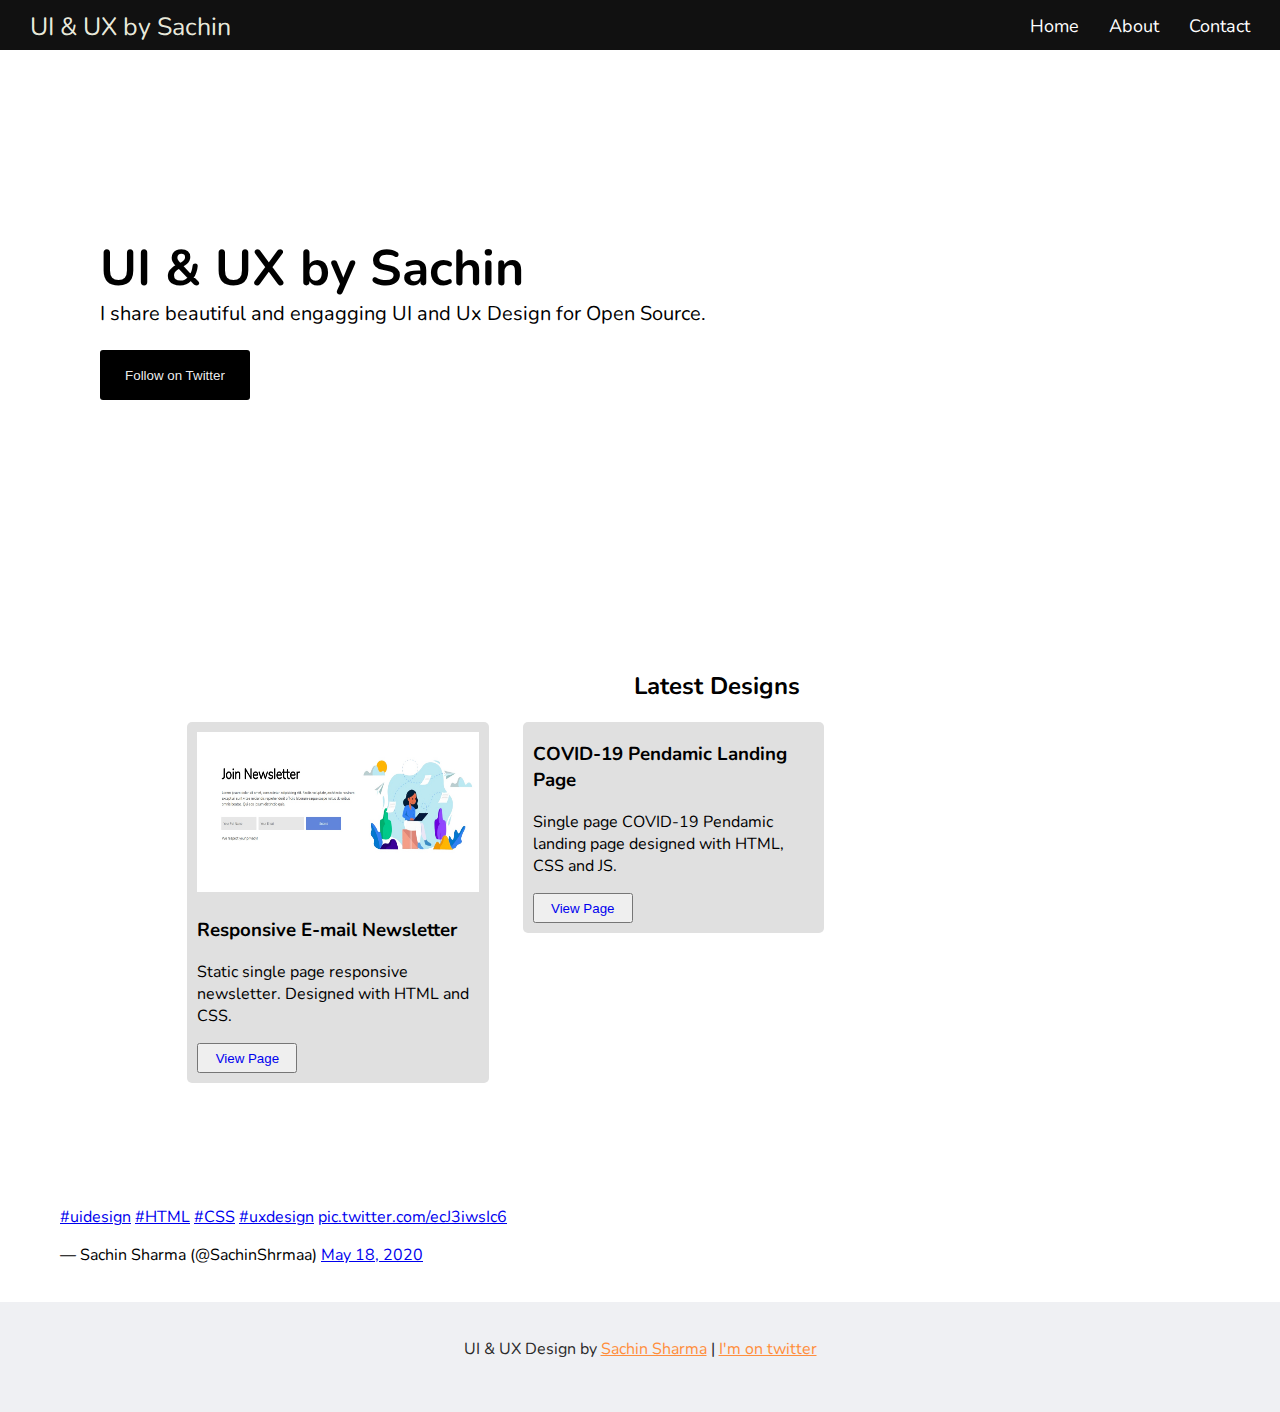
<file: index.html>
<!DOCTYPE html>
<html lang="en">
<head>
   <title>UI & UX by Sachin</title>

   <link rel="stylesheet" href="style.css">

</head>
<body>

     <div class="navbar">
        <span id="logo">UI & UX by Sachin </span> 
       
        <a href="mailto:contact@sachinshrmaa.com">Contact</a>
        <a href="#">About</a>
        <a href="https://sachinshrmaa.github.io/landing-pages/">Home</a>
       

     </div>

     <div class="main-intro">
         <h1>UI & UX by Sachin</h1>
         <p>I share beautiful and engagging UI and Ux Design for Open Source.</p>
         <button id="intro-btn"><a href="https://twitter.com/sachinshrmaa">Follow on Twitter</a></button>
     </div>

     <div class="projects">

      <h2 style="text-align: center;">Latest Designs</h2>

      <div class="project-card">
        <img src="newsletter/newsletter thumbnail.jpg" id="thmbnail" alt="thumbnail">
          <h3>Responsive E-mail Newsletter </h3>
          <p>Static single page responsive newsletter. Designed with HTML and CSS.</p>
          <button id="view-btn"><a href="https://sachinshrmaa.github.io/landing-pages/newsletter/index.html">View Page</a></button>
      </div>


      <div class="project-card">
        <h3>COVID-19 Pendamic Landing Page </h3>
        <p>Single page COVID-19 Pendamic landing page designed with HTML, CSS and JS.</p>
        <button id="view-btn"><a href="https://sachinshrmaa.github.io/landing-pages/COVID19/index.html">View Page</a></button>
      </div>


  </div>

  <div class="latest-tweets">
    <blockquote class="twitter-tweet"><p lang="und" dir="ltr"><a href="https://twitter.com/hashtag/uidesign?src=hash&amp;ref_src=twsrc%5Etfw">#uidesign</a> <a href="https://twitter.com/hashtag/HTML?src=hash&amp;ref_src=twsrc%5Etfw">#HTML</a> <a href="https://twitter.com/hashtag/CSS?src=hash&amp;ref_src=twsrc%5Etfw">#CSS</a> <a href="https://twitter.com/hashtag/uxdesign?src=hash&amp;ref_src=twsrc%5Etfw">#uxdesign</a> <a href="https://t.co/ecJ3iwsIc6">pic.twitter.com/ecJ3iwsIc6</a></p>&mdash; Sachin Sharma (@SachinShrmaa) <a href="https://twitter.com/SachinShrmaa/status/1262421360304947202?ref_src=twsrc%5Etfw">May 18, 2020</a></blockquote> <script async src="https://platform.twitter.com/widgets.js" charset="utf-8"></script>
  </div>

    <div class="footer">
        <p> UI & UX Design by <a href="https://sachinshrmaa.com/about" target="blank">Sachin Sharma</a> | <a href="https://twitter.com/sachinshrmaa" target="blank">I'm on twitter</a></p>

    </div>

   
</body>
</html>
</file>
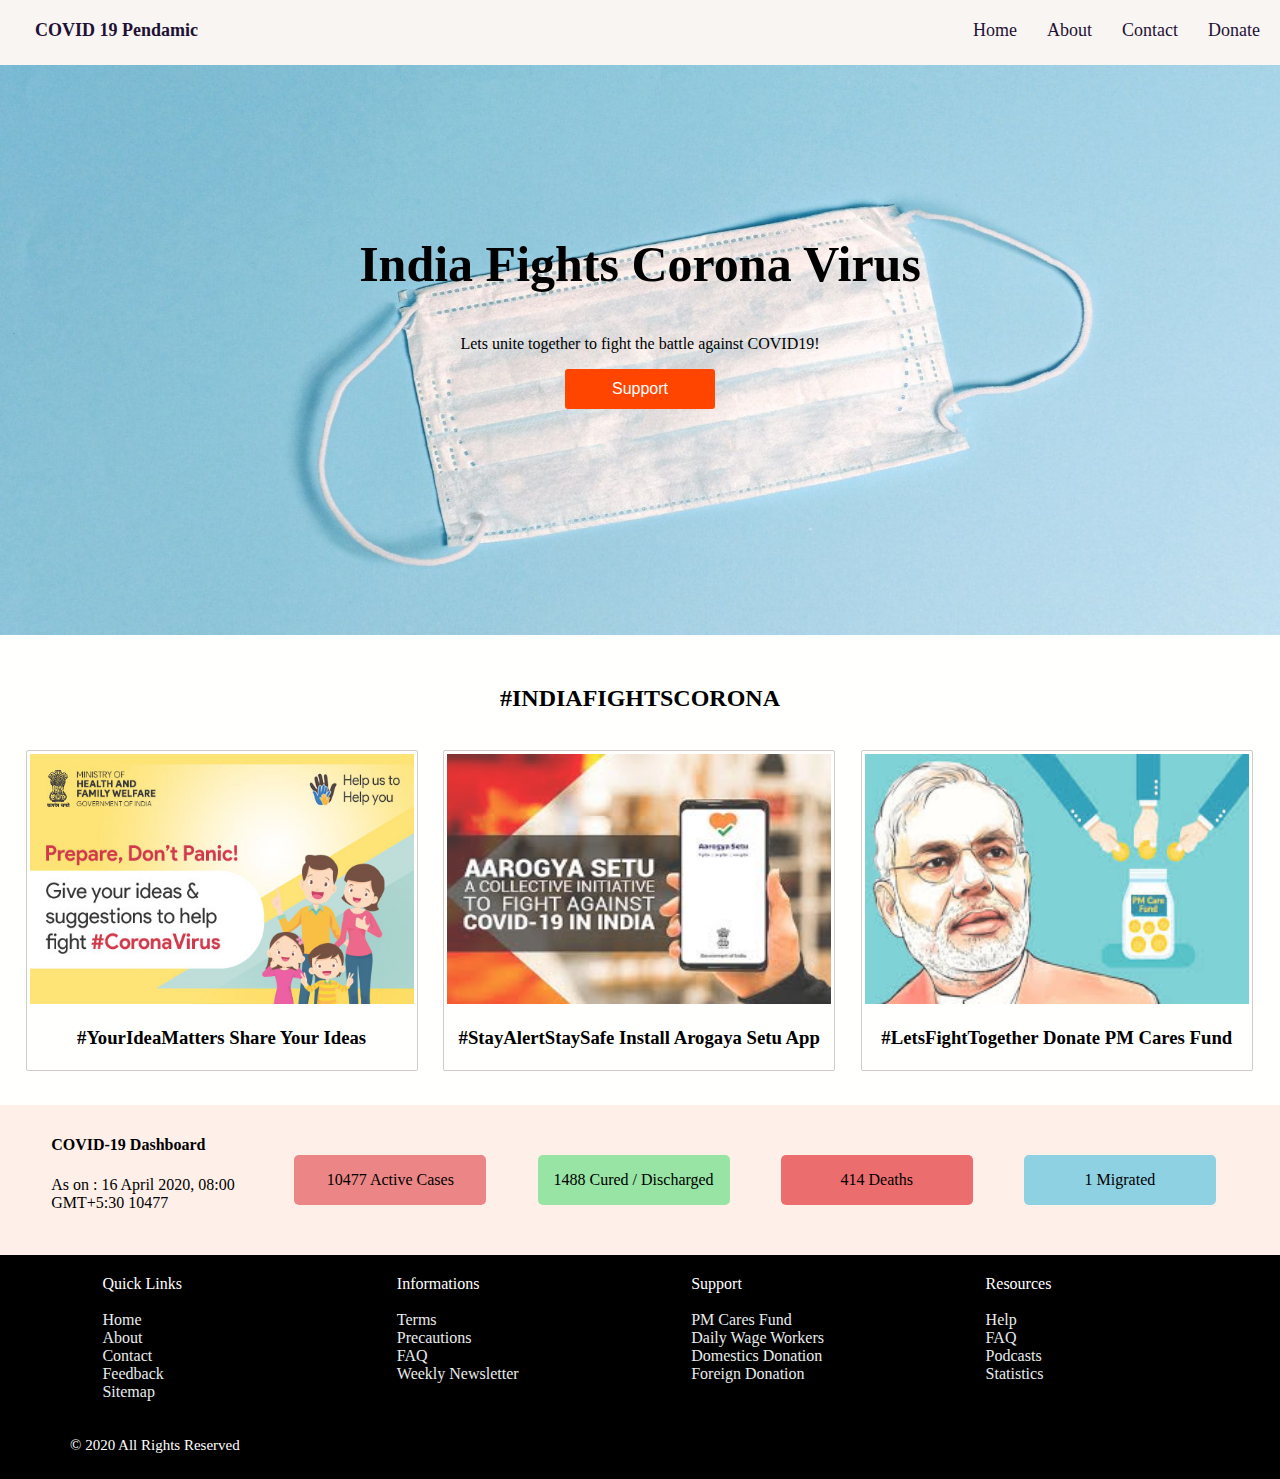
<file: COVID19/index.html>
<!DOCTYPE html>
<html lang="en">
<head>
    <meta charset="UTF-8">
    <meta name="viewport" content="width=device-width, initial-scale=1.0">
    <title>COVID 19</title>
    
    <!--CSS Link-->
    <link rel="stylesheet" href="style.css">

</head>
<body id="bgimg">
    <div class="navbar">
            <a href="#">Donate</a>
            <a href="#">Contact</a>
            <a href="#">About</a>
            <a href="#">Home</a> 
            <a href="#" id="title">COVID 19 Pendamic</a>
    </div>

    <div class="main">
          <h2>India Fights Corona Virus</h2> 
          <p>Lets unite together to fight the battle against COVID19!</p>
          <button id="support" >Support </button>
    </div>

    <div class="fight-corona">
         <h2>#INDIAFIGHTSCORONA</h2>
         <br>
         <div class="box">
            <img src="img1.jpg" id="thumbnail" alt="thumbnail">
            <h3>#YourIdeaMatters Share Your Ideas</h3>
         </div>
         <div class="box">
            <img src="img2.jpeg" id="thumbnail" alt="thumbnail">
            <h3>#StayAlertStaySafe Install Arogaya Setu App</h3>
        </div>
        <div class="box">
            <img src="img3.jpeg" id="thumbnail" alt="thumbnail">
            <h3>#LetsFightTogether Donate PM Cares Fund</h3>
        </div>
    </div>

    <div class="statistics">
        <div class="results-head">
          <h4> COVID-19 Dashboard</h4>
            <p>As on : 16 April 2020, 08:00 GMT+5:30  10477</p>
            
        </div>
        <div class="results" style="background-color: rgb(236, 134, 134);">
            <p>  10477
                Active Cases</p>
        </div>
        <div class="results" style="background-color: rgb(151, 228, 164);">
            <p>  1488
                Cured / Discharged</p>
        </div>
        <div class="results" style="background-color: rgb(235, 109, 109);">
            <p>  414
                Deaths</p>
        </div>
        <div class="results" style="background-color: rgb(142, 209, 226);">
            <p>  1
                Migrated</p>
        </div>
    </div>

    <div class="sub-footer">
        <div class="rows">
            Resources  <br><br>
             <a href="#">Help</a><br>
             <a href="#">FAQ</a><br>
             <a href="#">Podcasts</a><br>
             <a href="#">Statistics</a><br>
        </div>
        <div class="rows">
            Support <br><br>
             <a href="#">PM Cares Fund</a><br>
             <a href="#">Daily Wage Workers</a><br>
             <a href="#">Domestics Donation</a><br>
             <a href="#">Foreign Donation</a><br>
        </div>
        <div class="rows">
            Informations <br><br>
             <a href="#">Terms</a><br>
             <a href="#">Precautions</a><br>
             <a href="#">FAQ</a><br>
             <a href="#">Weekly Newsletter</a><br>
        </div>
        <div class="rows">
            Quick Links <br><br>
             <a href="#">Home</a><br>
             <a href="#">About</a><br>
             <a href="#">Contact</a><br>
             <a href="#">Feedback</a><br>
             <a href="#">Sitemap</a><br>
        </div>
    </div>
    <div class="footer">
        <p>&copy 2020 All Rights Reserved</p>
    </div>
</body>
</html>
</file>
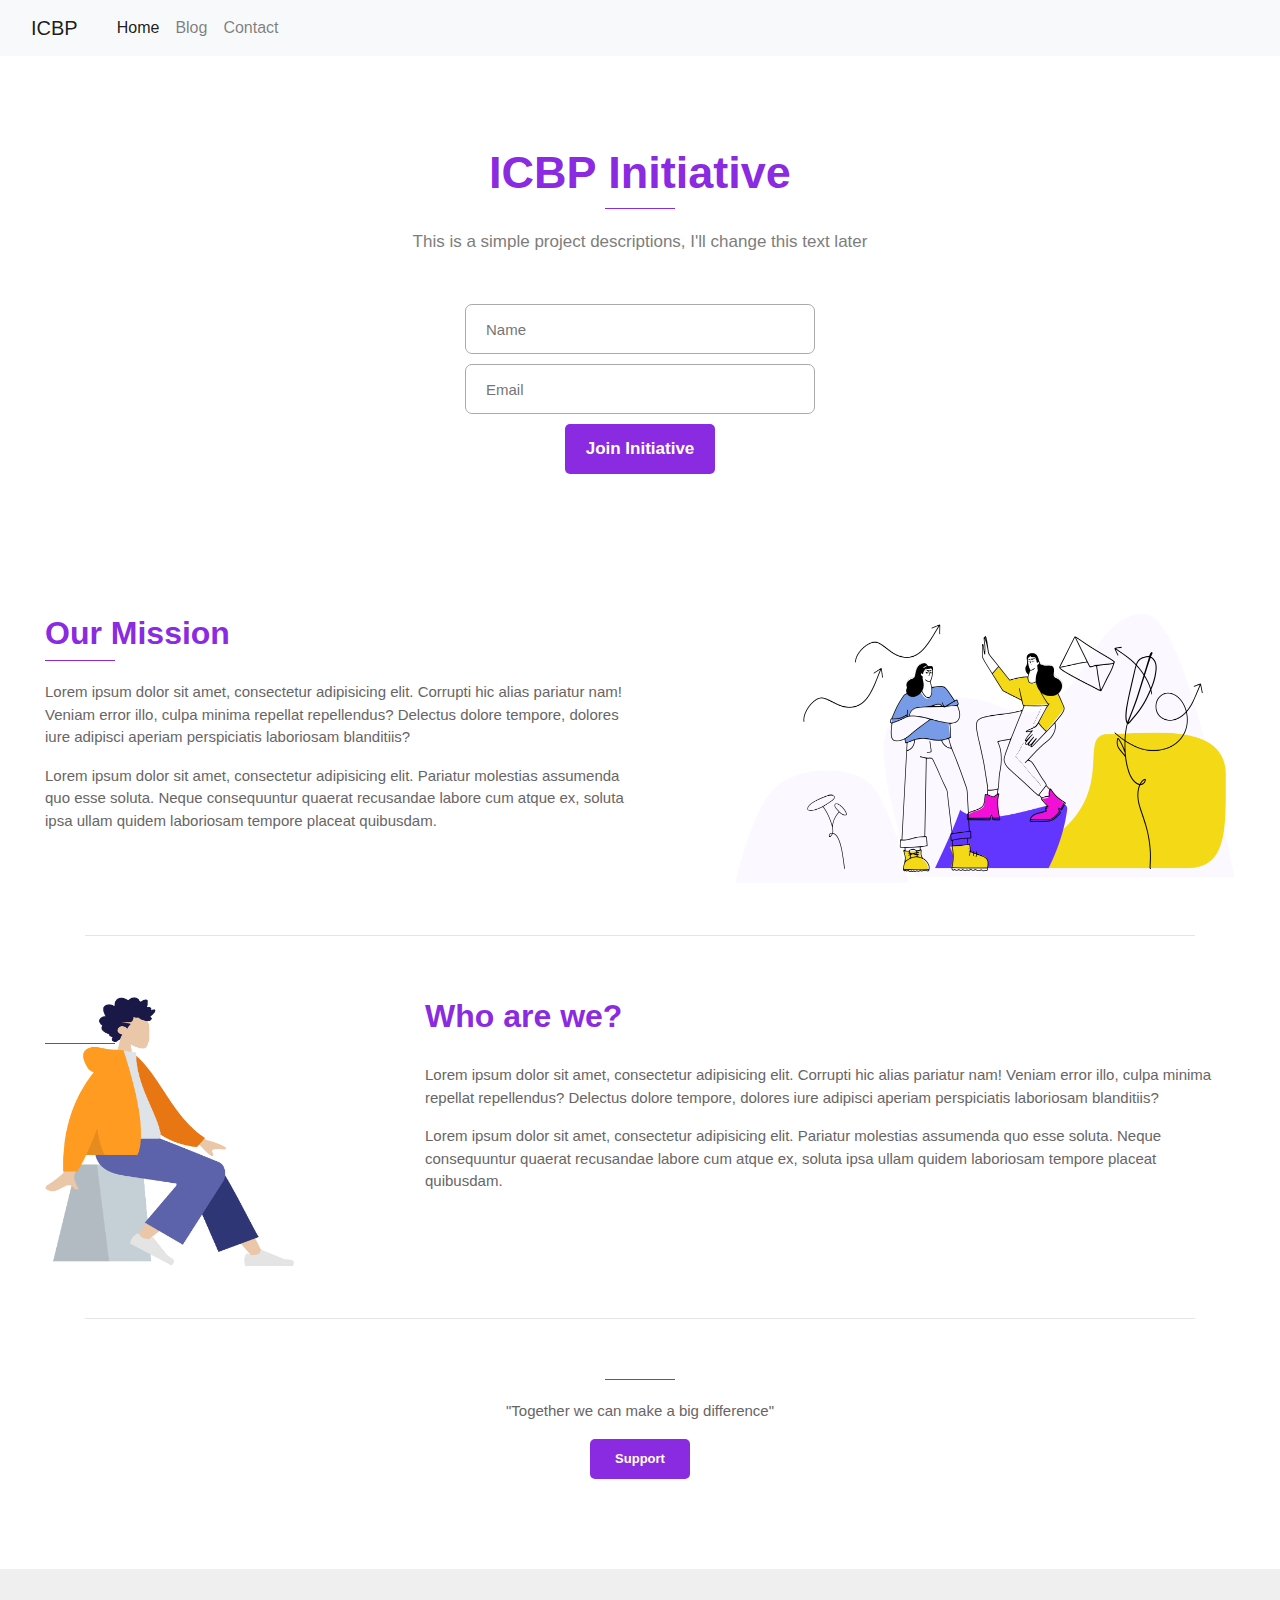
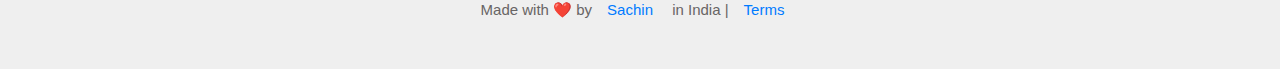
<file: ICBP Landing Page/index.html>
<!DOCTYPE html>
<html lang="en">
<head>
    <meta charset="UTF-8">
    <meta name="viewport" content="width=device-width, initial-scale=1.0">

    <title>ICBP Initiative</title>

    <!--Bootstrap CSS-->
    <link rel="stylesheet" href="https://stackpath.bootstrapcdn.com/bootstrap/4.4.1/css/bootstrap.min.css" integrity="sha384-Vkoo8x4CGsO3+Hhxv8T/Q5PaXtkKtu6ug5TOeNV6gBiFeWPGFN9MuhOf23Q9Ifjh" crossorigin="anonymous">

    <link rel="stylesheet" href="css/m-style.css">

    <link rel="stylesheet" href="css/d-style.css">

    <link rel="stylesheet" href="css/style.css">

    <style>
     
    </style>

</head>
<body>

    <div>
        <nav class="navbar navbar-expand-lg navbar-light bg-light">
            <a class="navbar-brand" href="index.html">ICBP</a>
            <button class="navbar-toggler" type="button" data-toggle="collapse" data-target="#navbarSupportedContent" aria-controls="navbarSupportedContent" aria-expanded="false" aria-label="Toggle navigation">
              <span class="navbar-toggler-icon"></span>
            </button>
          
            <div class="collapse navbar-collapse" id="navbarSupportedContent">
              <ul class="navbar-nav mr-auto">
                <li class="nav-item active">
                  <a class="nav-link" href="index.html">Home </a>
                </li>
                
                <li class="nav-item">
                    <a class="nav-link" href="/projects">Blog</a>
                </li>
      
                <li class="nav-item">
                  <a class="nav-link" href="blog.html">Contact</a>
                </li>
             
                </li>
              </ul>
            </div>
          </nav>
    </div>

    <header>
        <h1 id="title">ICBP Initiative</h1>
        <center><div class="line"></div></center>

        <p id="intro-des">This is a simple project descriptions, I'll change this text later </p>

        <div class="join-form">
            <form class="join-form" action="">
                <input type="text" id="inp-field" placeholder="Name"> <br>
                <input type="email" id="inp-field" placeholder="Email"> <br>
                <button id="join-btn"> Join Initiative</button>
            </form>
        </div>
    </header>

    <main>
        <div class="mission">
            
            <img src="img/big-shoes.png" class="img-mission" alt="mission">
            
            <h2>Our Mission</h2>
            <div class="line"></div>
            <p>Lorem ipsum dolor sit amet, consectetur adipisicing elit. Corrupti hic alias pariatur nam! Veniam error illo, culpa minima repellat repellendus? Delectus dolore tempore, dolores iure adipisci aperiam perspiciatis laboriosam blanditiis?</p>
            <p>Lorem ipsum dolor sit amet, consectetur adipisicing elit. Pariatur molestias assumenda quo esse soluta. Neque consequuntur quaerat recusandae labore cum atque ex, soluta ipsa ullam quidem laboriosam tempore placeat quibusdam.</p>

            <br>
            <br>

        </div>

        <div class="container">
            <hr>
        </div>
   
        <div class="about">
            <img src="img/humaaans.png" class="img-about" alt="about">
                        
            <h2>Who are we?</h2>
            <div class="line"></div>
            <p>Lorem ipsum dolor sit amet, consectetur adipisicing elit. Corrupti hic alias pariatur nam! Veniam error illo, culpa minima repellat repellendus? Delectus dolore tempore, dolores iure adipisci aperiam perspiciatis laboriosam blanditiis?</p>
            <p>Lorem ipsum dolor sit amet, consectetur adipisicing elit. Pariatur molestias assumenda quo esse soluta. Neque consequuntur quaerat recusandae labore cum atque ex, soluta ipsa ullam quidem laboriosam tempore placeat quibusdam.</p>
            
        </div>
      
        <div class="container">
            <hr>
        </div>


        <div class="quote">
            <center><div class="line"></div></center>
            <p>"Together we can make a big difference"</p>
            <button id="support-btn">Support</button>
        </div>


    </main>

    

    <footer>
       <p> Made with ❤️ by<a href="##">Sachin</a> in India |<a href="#">Terms</a> </p>
     
    </footer>


     <!--Bootstrap JS-->
    <script src="https://code.jquery.com/jquery-3.4.1.slim.min.js" integrity="sha384-J6qa4849blE2+poT4WnyKhv5vZF5SrPo0iEjwBvKU7imGFAV0wwj1yYfoRSJoZ+n" crossorigin="anonymous"></script>
    <script src="https://cdn.jsdelivr.net/npm/popper.js@1.16.0/dist/umd/popper.min.js" integrity="sha384-Q6E9RHvbIyZFJoft+2mJbHaEWldlvI9IOYy5n3zV9zzTtmI3UksdQRVvoxMfooAo" crossorigin="anonymous"></script>
    <script src="https://stackpath.bootstrapcdn.com/bootstrap/4.4.1/js/bootstrap.min.js" integrity="sha384-wfSDF2E50Y2D1uUdj0O3uMBJnjuUD4Ih7YwaYd1iqfktj0Uod8GCExl3Og8ifwB6" crossorigin="anonymous"></script>

    
</body>
</html>
</file>
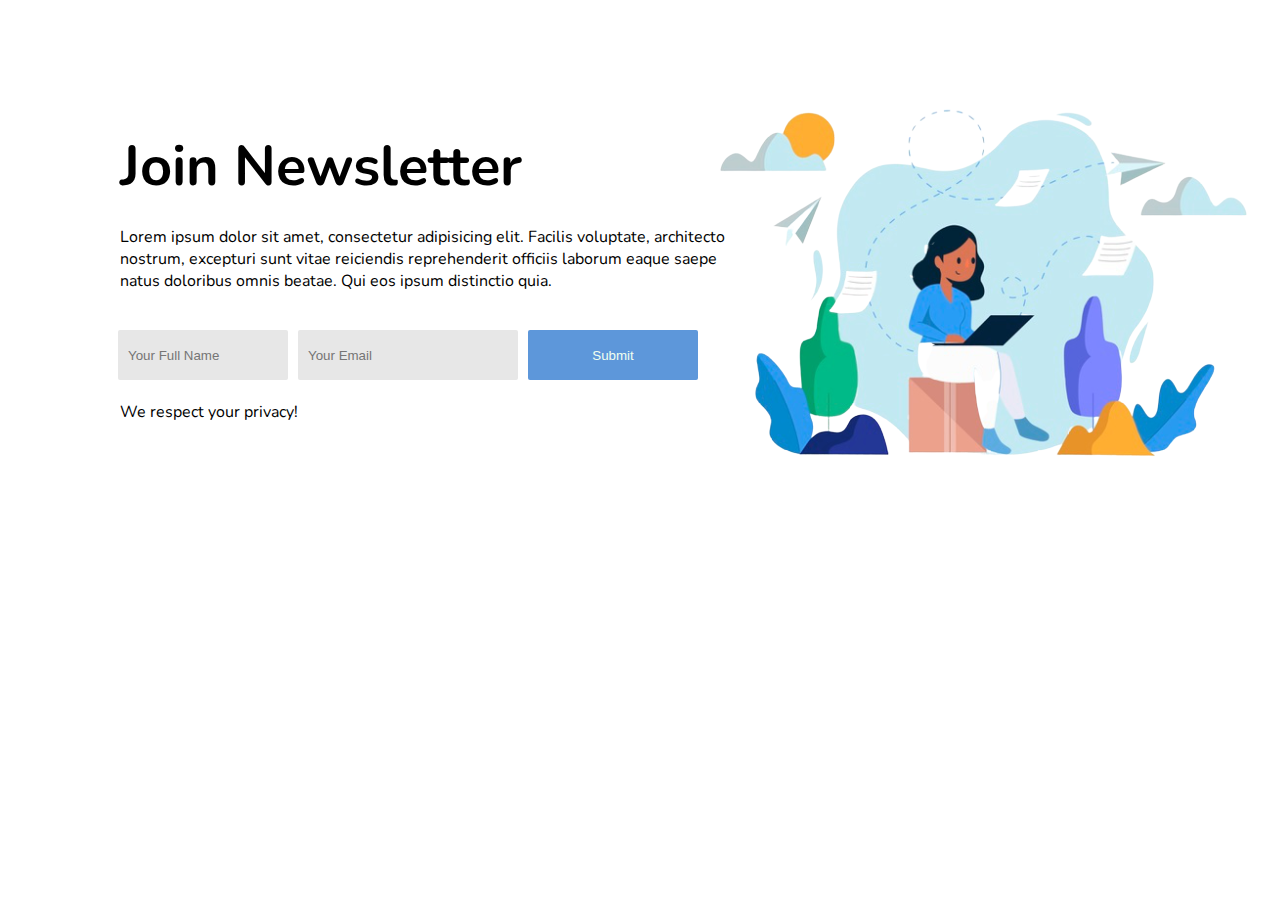
<file: newsletter/index.html>
<!DOCTYPE html>
<html lang="en">
<head>
   <title>Join Newsletter</title>

   <link rel="stylesheet" href="style.css">

</head>
<body>
    <div class="main">
    
        <div class="join-form">
            <h1>Join Newsletter</h1>
            <p>Lorem ipsum dolor sit amet, consectetur adipisicing elit. Facilis voluptate, architecto nostrum, excepturi sunt vitae reiciendis reprehenderit officiis laborum eaque saepe natus doloribus omnis beatae. Qui eos ipsum distinctio quia.</p>
            <form action="">
                <input type="text" name="" placeholder="Your Full Name" id="name-field">
                <input type="email" name="" placeholder="Your Email" id="email-field">
                <input type="submit" name=""  id="join-btn">
            </form>

            <p id="privacy" > We respect your privacy!</p>            

            <img src="newsletter vector.png" alt=" newsletter verctor image" class="img"> 

        </div>
        
           

      
    </div>
    
</body>
</html>
</file>
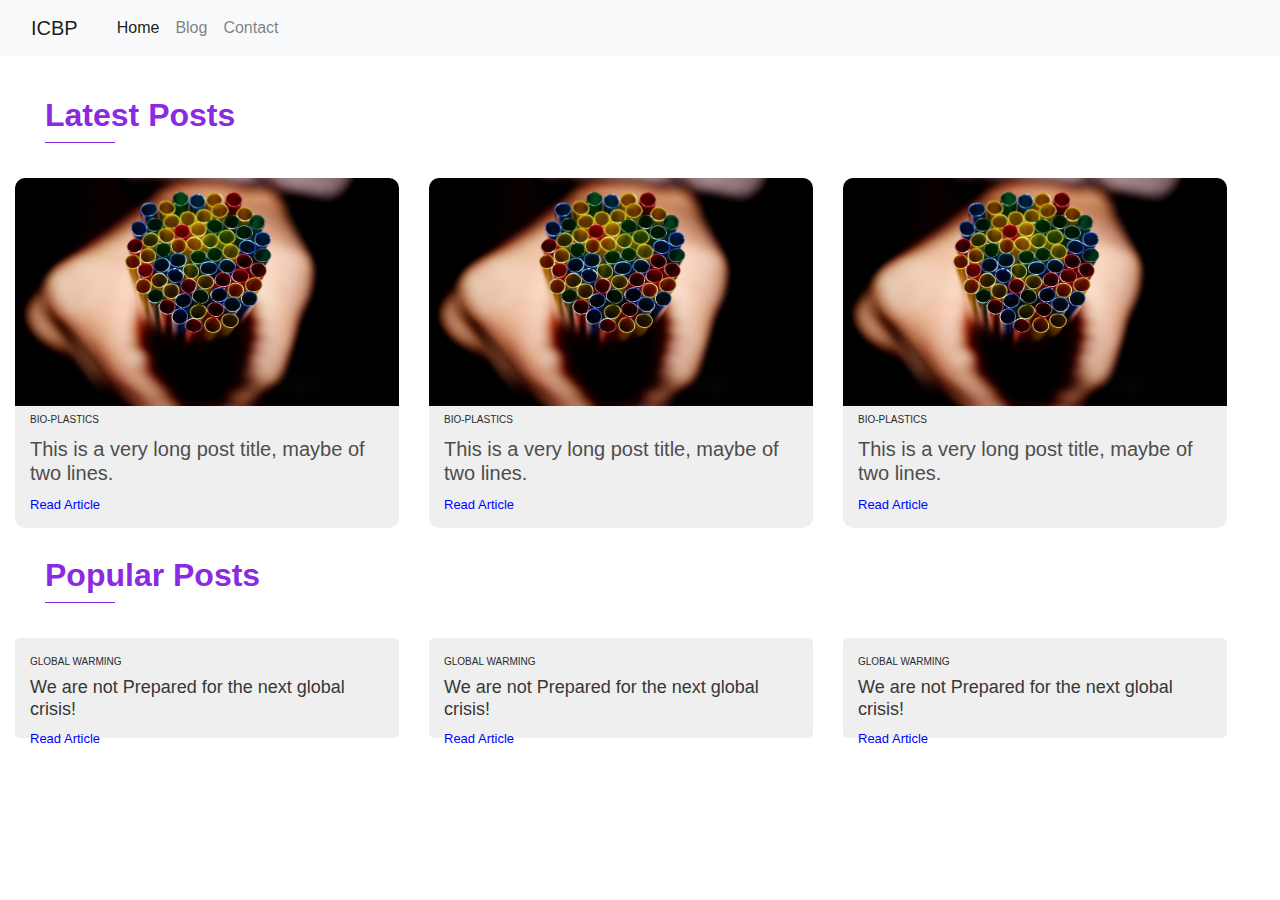
<file: ICBP Landing Page/blog.html>
<!DOCTYPE html>
<html lang="en">
<head>
    <meta charset="UTF-8">
    <meta name="viewport" content="width=device-width, initial-scale=1.0">

    <title>ICBP Initiative</title>

    <!--Bootstrap CSS-->
    <link rel="stylesheet" href="https://stackpath.bootstrapcdn.com/bootstrap/4.4.1/css/bootstrap.min.css" integrity="sha384-Vkoo8x4CGsO3+Hhxv8T/Q5PaXtkKtu6ug5TOeNV6gBiFeWPGFN9MuhOf23Q9Ifjh" crossorigin="anonymous">

    <link rel="stylesheet" href="css/m-style.css">

    <link rel="stylesheet" href="css/d-style.css">

    <link rel="stylesheet" href="css/style.css">

    <style>
    
     
    </style>

</head>
<body>

    <div>
        <nav class="navbar navbar-expand-lg navbar-light bg-light">
            <a class="navbar-brand" href="/">ICBP</a>
            <button class="navbar-toggler" type="button" data-toggle="collapse" data-target="#navbarSupportedContent" aria-controls="navbarSupportedContent" aria-expanded="false" aria-label="Toggle navigation">
              <span class="navbar-toggler-icon"></span>
            </button>
          
            <div class="collapse navbar-collapse" id="navbarSupportedContent">
              <ul class="navbar-nav mr-auto">
                <li class="nav-item active">
                  <a class="nav-link" href="/">Home </a>
                </li>
                
                <li class="nav-item">
                    <a class="nav-link" href="/projects">Blog</a>
                </li>
      
                <li class="nav-item">
                  <a class="nav-link" href="/contact">Contact</a>
                </li>
             
                </li>
              </ul>
            </div>
          </nav>
    </div>

  
    <main>
       

        <div class="all-posts">

          <div class="header-title">
            <h2>Latest Posts</h2>
            <div class="line"></div>
          </div>

            <div class="post-card">
                <img src="img/straw.jpg" class="post-card-img" alt="thumbnail">
                <span id="post-card-category">bio-plastics</span>
                <h2 id="post-card-title">This is a very long post title, maybe of two lines.</h2>
                <a href="#" id="post-card-read">Read Article</a>
            </div>

            <div class="post-card">
                <img src="img/straw.jpg" class="post-card-img" alt="thumbnail">
                <span id="post-card-category">bio-plastics</span>
                <h2 id="post-card-title">This is a very long post title, maybe of two lines.</h2>
                <a href="#" id="post-card-read">Read Article</a>
            </div>

            <div class="post-card">
                <img src="img/straw.jpg" class="post-card-img" alt="thumbnail">
                <span id="post-card-category">bio-plastics</span>
                <h2 id="post-card-title">This is a very long post title, maybe of two lines.</h2>
                <a href="#" id="post-card-read">Read Article</a>
            </div>
        </div>

        
        <div class="popular-posts">

            <div class="header-title">
                <h2>Popular Posts</h2>
                <div class="line"></div>
              </div>

            <div class="post-card-simple">
                <span id="post-card-category" >global warming</span>
                <h2>We are not Prepared for the next global crisis!</h2>
                <a href="#" id="post-card-read">Read Article</a>
            </div>

            <div class="post-card-simple">
                <span id="post-card-category" >global warming</span>
                <h2>We are not Prepared for the next global crisis!</h2>
                <a href="#" id="post-card-read">Read Article</a>
            </div>

            
            <div class="post-card-simple">
                <span id="post-card-category" >global warming</span>
                <h2>We are not Prepared for the next global crisis!</h2>
                <a href="#" id="post-card-read">Read Article</a>
            </div>

            
        
        </div>


    </main>




     <!--Bootstrap JS-->
    <script src="https://code.jquery.com/jquery-3.4.1.slim.min.js" integrity="sha384-J6qa4849blE2+poT4WnyKhv5vZF5SrPo0iEjwBvKU7imGFAV0wwj1yYfoRSJoZ+n" crossorigin="anonymous"></script>
    <script src="https://cdn.jsdelivr.net/npm/popper.js@1.16.0/dist/umd/popper.min.js" integrity="sha384-Q6E9RHvbIyZFJoft+2mJbHaEWldlvI9IOYy5n3zV9zzTtmI3UksdQRVvoxMfooAo" crossorigin="anonymous"></script>
    <script src="https://stackpath.bootstrapcdn.com/bootstrap/4.4.1/js/bootstrap.min.js" integrity="sha384-wfSDF2E50Y2D1uUdj0O3uMBJnjuUD4Ih7YwaYd1iqfktj0Uod8GCExl3Og8ifwB6" crossorigin="anonymous"></script>

    
</body>
</html>
</file>
<file: style.css>
@import url('https://fonts.googleapis.com/css2?family=Nunito:wght@300&display=swap');

body{
    margin: 0;
    font-family: 'Nunito', sans-serif;
}

.navbar{
    height: 30px;
    background-color: rgba(0, 0, 0, 0.933);
    color: #000;
    padding: 10px;  
}

#logo{
    font-size: 25px;
    padding: 20px;
    color: #ffee;
}

.navbar a{
    text-decoration: none;
    color: rgb(255, 255, 255);
    padding: 0 10px;
    font-size: 18px;
    float: right;
    padding: 4px 10px;
    padding-right: 20px;
}


.main-intro{
    height: 600px;

}

.main-intro h1{
    position: absolute;
    top: 200px;
    left: 100px;
    font-size: 50px;
}

.main-intro p{
    position: absolute;
    top: 280px;
    left: 100px;
    font-size: 20px;
}

#intro-btn{
    height: 50px;
    width: 150px;
    border: 0px;
    border-radius: 3px;
    background-color: #000;
    position: absolute;
    top: 350px;
    left:100px;
    cursor: pointer;
}

#intro-btn a{
    color: #fffe;
    text-decoration: none;
}



.projects{
    height: 500px;
    margin-left: 12%;
}


.project-card{
    width: 25%;
    float: left;
    margin-left: 3%;
    background-color: rgb(224, 224, 224);
    border-radius: 5px;  
    padding:0 10px;
}

#view-btn{
    height: 30px;
    width: 100px;
    margin-bottom: 10px;
}

#view-btn a{
    text-decoration: none;
}

#thmbnail{
    height: 160px;
    width: 100%;
    margin-top: 10px;
}


.footer{
    height: 70px;
    background-color: #eff0f3;
    color: #2a2a2a;
    text-align: center;
    padding: 20px 0;
}
.footer a{
    color: #ff8e3c;
}

.latest-tweets{
    padding: 20px;
}



@media screen and (max-width:800px){
    .navbar{
        height: 40px;
    }

    #logo{
        font-size: 22px;
    }

    .navbar a{
        font-size: 18px;
    }

    .main-intro p{
        width: 70%;
        left: 50px;
        top: 275px;
    }
    
    .main-intro h1{
        font-size: 45px;
    }

    .main-intro h1, #intro-btn{
        position: absolute;
        left:50px;
    }

    #intro-btn{
        position: absolute;
        top: 390px;

    }

    .projects{
        height: 800px;
        margin: 0%;
    }

    .project-card{
        width: 90%;
        margin-top: 20px;        
    }

    #thmbnail{
        height: 250px;
    }

}
</file>
<file: COVID19/style.css>
body{
    margin: 0;
    margin-top: 0;
    background-color: #fffffe;
    
}
#bgimg{
    background-image: url("covid19.jpg");  
    width: 100%;
    height:100%;
    margin: 0;
    background-repeat: no-repeat;
    background-size: 1350px 780px;
}
.navbar{
    height: 25px;
    background-color:#f8f5f2;
    padding: 20px;  
}
.navbar a{
    float:right;
    position: relative;
    text-decoration: none;
    color: #1f1135;
    font-size: large;
    padding-left: 30px;
}
.main{
    height: 400px;
    text-align: center;
    margin-top: 170px;
}
.main h2{
    font-size: 50px;
}
#support{
    height: 40px;
    width: 150px;
    background-color: orangered;
    font-size: medium;
    border: 0px;
    border-radius: 3px;
    color: #fffffe;
    cursor: pointer;
}
#title{
    float: left;
    padding-left: 15px;
    font-size: large;
    font-weight: bold;
}
.fight-corona{
    height: 440px;
    text-align: center;   
    background-color:  #fffffe;
    padding-top: 30px;
}
.box{
    border: 0.5px solid #d1ccc7;
    width: 30%;
    float: left;
    display: block;
    border-radius: 2px;
    margin-left: 2%;
    cursor: pointer;
    padding: 3px;
}
#thumbnail{
    width: 100%;
    height: 250px;
    opacity: 0.8;
}
.statistics{
    height: 150px;
    background-color: #feefe8;
}
.results{
    width: 15%;
    float: left;
    display: block;
    border-radius: 5px;
    margin-left:4%;
    cursor: pointer;
    margin-top: 50px;
    text-align: center;
}
.results-head{
    border:0;
    width: 15%;
    float: left;
    display: block;
    border-radius: 5px;
    margin-left:4%;
    cursor: pointer;
    margin-top: 10px;
}
.sub-footer{
    height: 160px;
    background-color: #000;
}
.rows{
    width: 23%;
    float: right;
    margin-top: 20px;
    color: #fff;
}
.rows a{
    text-decoration: none;
    color: #e9ecec;
}
.footer{
    height: 50px;
    background-color: #000 ;
    color: #fffffe;
    font-size:15px;
    padding: 7px 70px;
}
</file>
<file: ICBP Landing Page/css/m-style.css>
@media (max-width: 800px) {
  #inp-field {
    height: 50px;
    width: 80%;
    padding: 0 20px;
    border-radius: 7px;
    margin: 5px;
    font-size: 15px;
    border: 1px solid #aaa;
  }

  .img-mission {
    height: 220px !important;
    width: 100% !important;
    margin-bottom: 40px !important;
  }

  .img-about {
    height: 80%;
    width: 100%;
    margin-bottom: 40px !important;
  }

  .mission {
    padding: 45px;
    height: 720px !important;
  }

  .mission p {
    width: 100% !important;
  }

  .about {
    padding: 45px;
    height: 750px !important;
  }

  /* post card css  */

  .all-posts {
    height: 700px !important;
    padding: 10px !important;
  }

  .header-title {
    padding: 50px 23px !important;
    margin-bottom: -20px;
  }

  .post-card {
    width: 90% !important;
    height: 350px !important;
  }

  /*Simple post card css*/
  .post-card-simple {
    height: 130px !important;
    background-color: #efefef;
    width: 90% !important;
    padding: 10px 0;
    border-radius: 5px;
    margin: 15px;
    float: left;
  }
}
</file>
<file: ICBP Landing Page/css/d-style.css>
#inp-field {
  height: 50px;
  width: 350px;
  padding: 0 20px;
  border-radius: 7px;
  margin: 5px;
  font-size: 15px;
  border: 1px solid #aaa;
}

.img-mission {
  height: 270px;
  width: 500px;
  float: right;
}

.mission {
  padding: 45px;
  height: 350px;
}

.mission p {
  width: 50%;
}

.img-about {
  height: 270px;
  width: 250px;
  float: left;
  margin: 0 130px 0 0;
}

.about {
  padding: 45px;
  height: 350px;
}

.quote {
  margin: 60px 0;
}


/* post card css  */

.post-card {
  background-color: #efefef;
  width: 30%;
  height: 350px;
  cursor: pointer;
  border-radius: 10px;
  margin: 15px;
  float: left;
}




/*Simple post card css*/
.post-card-simple {
  height: 100px;
  background-color: #efefef;
  width: 30%;
  padding: 10px 0;
  border-radius: 5px;
  margin: 15px;
  float: left;
}

.post-card-simple h2 {
  margin: 0;
  padding: 5px 15px;
  font-size: 18px;
  font-weight: 200;
  color: rgb(56, 55, 55);
}

.all-posts {
  height: 500px;
  padding: 40px 0;
}

.header-title{
  padding: 0 45px;
}
</file>
<file: ICBP Landing Page/css/style.css>
body {
  margin: 0;
  font-family: sans-serif;
  background-color: #fff;
}

.navbar-toggler {
  border: 0;
}

h2 {
  color: blueviolet;
  font-weight: 600;
}

p {
  font-size: 15px;
  color: rgb(104, 101, 101);
}

#support-btn {
  width: 100px;
  height: 40px;
  border: 0;
  background-color: blueviolet;
  color: #ffe;
  border-radius: 5px;
  font-size: 13px;
  font-weight: 600;
}

.quote {
  text-align: center;
  height: 130px;
}

footer {
  text-align: center;
  height: 100px;
  background-color: #efefef;
  padding: 30px 0;
}

#join-btn {
  height: 50px;
  width: 150px;
  border: 0;
  border-radius: 5px;
  background-color: blueviolet;
  color: #ffe;
  font-size: 17px;
  margin: 5px;
  cursor: pointer;
  font-weight: 600;
}

.line {
  height: 1px;
  width: 70px;
  background-color: blueviolet;
  margin: 0 0 20px 0;
}

header {
  text-align: center;
  padding: 90px 0;
}

#title {
  font-size: 45px;
  font-weight: 600;
  color: blueviolet;
}

#intro-des {
  font-size: 17px;
  font-weight: 100;
  color: rgb(126, 125, 125);
  margin: 0 10% 45px 10%;
  line-height: 25px;
}





/* post card global elements */
#post-card-title {
  font-size: 20px;
  font-weight: 200;
  margin: 7px 0;
  color: rgb(77, 77, 77);
}

#post-card-read {
  font-size: 13px;
  text-decoration: none;
  color: blue;
}

#post-card-category {
  text-transform: uppercase;
  font-size: 10px;
  font-weight: 100;
  color: rgb(44, 43, 43);
  padding-top: 15px;
}

.post-card h2,
a,
span {
  padding: 0 15px;
}

.post-card-img {
  height: 65%;
  width: 100%;
  padding: 0;
  margin: 0;
  border-radius: 10px 10px 0 0px;
}
</file>
<file: newsletter/style.css>
@import url('https://fonts.googleapis.com/css2?family=Nunito:wght@300&display=swap');

body{
    margin: 0px;
    font-family: 'Nunito', sans-serif;
}
.join-form{
    height: 500px;
    float: left;
}
.img{
    position: absolute;
    top: 90px;
    right: -10px;

}

.join-form form{
    position: absolute;
    top: 330px;
    left: 115px;
}

#name-field, #email-field{
    height: 50px;
    border: 0;
    border-radius: 2px;
    padding: 0 10px;
    background-color: rgb(231, 231, 231);
    margin: 0 3px;
}

#name-field{
    width: 150px;
}


#email-field{
    width: 200px;
}


#join-btn{
    height: 50px;
    width: 120px;
    color: honeydew;
    background-color: rgb(93, 151, 218);
    border: 0px ;
    border-radius: 2px;
    margin: 0 3px;
    cursor: pointer;
    width: 170px;
  
}

.join-form h1{
    position: absolute;
    top: 90px;
    left: 120px;
    font-size: 56px;
}

.join-form p{
     position: absolute;
     top: 210px;
     left: 120px;
     width: 48%;

}

#privacy{
    position: absolute;
    top: 385px;
    left: 120px;
}

@media screen and (max-width: 1200px){
  
   .join-form h1{
       position: absolute;
       top: 70px;
       left: 50px;
       font-size: 40px;
   }

   .join-form p{
           position: absolute;
           top: 150px;
           left: 50px;
           width: 48%;
   }

   .join-form form{
        position: absolute;
        top: 270px;
        left: 50px;
   }

   #name-field, #email-field{
       height: 50px;
       border: 0;
       border-radius: 2px;
       padding: 0 10px;
       background-color: rgb(231, 231, 231);
       margin: 5px 0;
       width: 80%;
   }

   
   #join-btn{
       height: 50px;
       width: 200px;
       color: honeydew;
       background-color: rgb(93, 151, 218);
       border: 0px ;
       border-radius: 2px;
       margin: 5px 0;
       cursor: pointer;
       width: 85%;
       
   }


   #privacy{
       position: absolute;
       top: 450px;
       left: 150px;
   }

}

@media screen and (max-width: 1000px){
  
    .img{
        display: none;
    }
     .join-form h1{
         position: absolute;
         top: 70px;
         left: 50px;
         font-size: 40px;
     }

     .join-form p{
             position: absolute;
             top: 150px;
             left: 50px;
             width: 80%;
     }

     .join-form form{
          position: absolute;
          top: 330px;
          left: 50px;
     }

     #name-field, #email-field{
         height: 50px;
         border: 0;
         border-radius: 2px;
         padding: 0 10px;
         background-color: rgb(231, 231, 231);
         margin: 5px 0;
         width: 80%;
     }

     
     #join-btn{
         height: 50px;
         width: 200px;
         color: honeydew;
         background-color: rgb(93, 151, 218);
         border: 0px ;
         border-radius: 2px;
         margin: 5px 0;
         cursor: pointer;
         width: 85%;
         
     }


     #privacy{
         position: absolute;
         top: 510px;
         left: 150px;
     }

}
</file>
